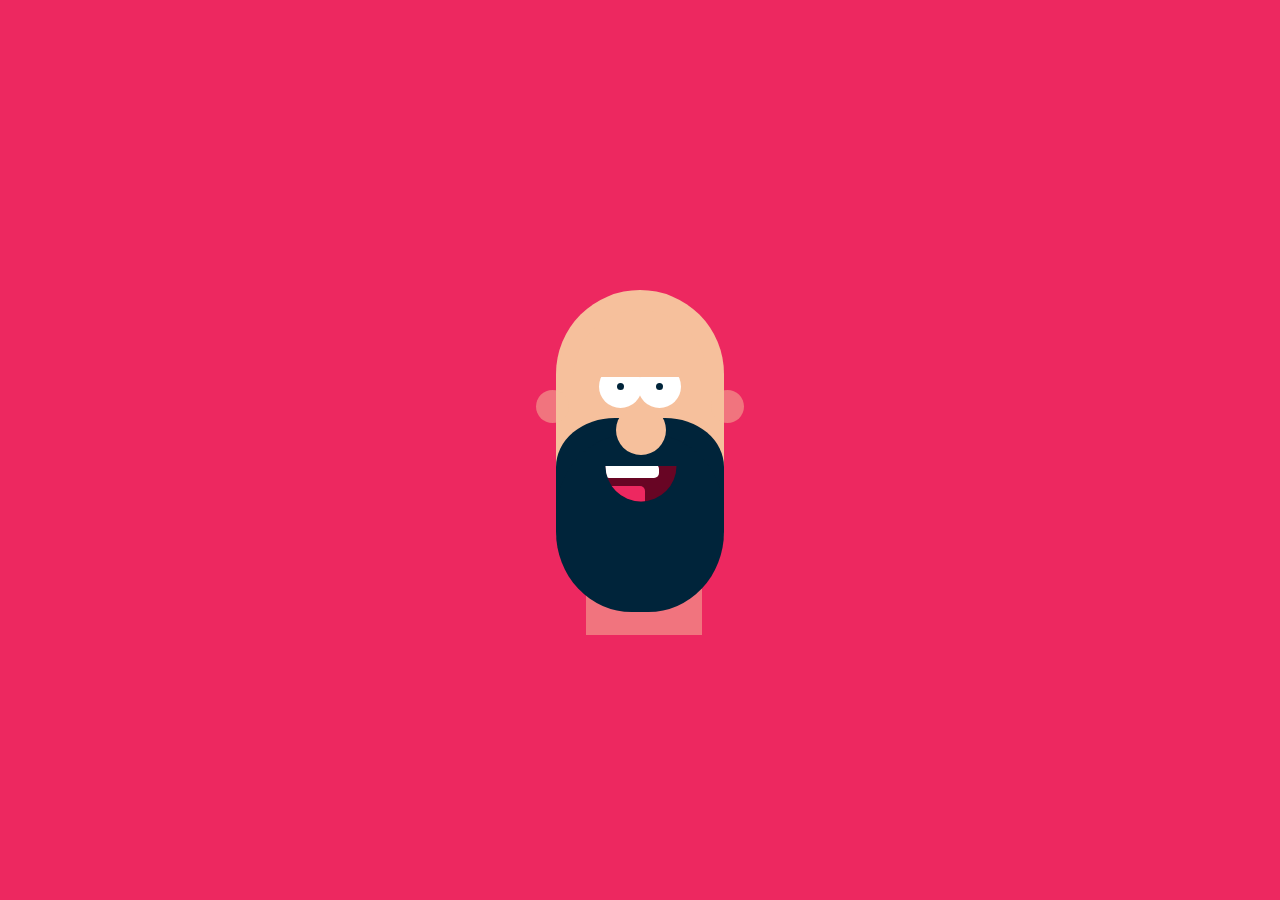
<file: index.html>
<!DOCTYPE html>
<html lang="en">
<head>
    <meta charset="UTF-8">
    <meta http-equiv="X-UA-Compatible" content="IE=edge">
    <meta name="viewport" content="width=device-width, initial-scale=1.0">
    <title>Document</title>
    <style>
        :root {
  --skin: #f6c09c;
  --background: #ed4042;
  --red: #ed2860;
  --dark-red: #680524;
  --black: #00243a;
  --white: #fff;
}

body {
    margin: 0;
    background: #ed2860;
}
.container {
    display: flex;
    justify-content: center;
    align-items: center;
    height: 100vh;
}
.cabeza {
  background: var(--skin);
  width: 168px;
  height: 320px;
  border-radius: 100px;
  position: relative;
  z-index: 3;
}

.frente {
  height: 87px;
  clip-path: circle(50% at 50% 100%);
  background: var(--skin);
  z-index: 15;
  position: relative;
}

.nariz {
  width: 50px;
  height: 50px;
  border-radius: 50%;
  background: var(--skin);
  position: absolute;
  left: 60px;
  top: 115px;
  z-index: 5;
}

.cuello {
  width: 116px;
  height: 95px;
  background: var(--skin);
  position: absolute;
  z-index: 1;
  top: 250px;
  left: 30px;
}

.ojo-izq {
  width: 43px;
  height: 43px;
  background: var(--white);
  position: absolute;
  left: 43px;
  top: 75px;
  border-radius: 50%;
}

.pupila-izq {
  width: 7px;
  height: 7px;
  background: var(--black);
  position: absolute;
  top: 18px;
  border-radius: 50%;
  left: 18px;
}

.ojo-der {
  width: 43px;
  height: 43px;
  background: var(--white);
  position: absolute;
  right: 43px;
  top: 75px;
  border-radius: 50%;
}

.pupila-der {
  width: 7px;
  height: 7px;
  background: var(--black);
  position: absolute;
  top: 18px;
  border-radius: 50%;
  left: 18px;
}

.barba-sup {
  position: absolute;
  width: 168px;
  height: 140px;
  top: 40%;
  border-radius: 35%;
  background: var(--black);
}

.barba-inf {
  position: absolute;
  width: 168px;
  height: 178px;
  top: 45%;
  border-radius: 45%;
  background: var(--black);
  z-index: 4;
}

.boca {
  clip-path: circle(50% at 50% 0%);
  width: 72px;
  height: 70px;
  background: var(--white);
  position: absolute;
  top: 176px;
  left: 49px;
  z-index: 100;
  background: var(--dark-red);
}

.lengua {
  width: 40px;
  height: 20px;
  top: 20px;
  z-index: 100;
  background: var(--red);
  position: relative;
  border-radius: 5px;
}

.dientes {
  width: 55px;
  height: 14px;
  top: -2px;
  left:-1px;
  z-index: 100;
  background: var(--white);
  position: absolute;
  border-radius: 5px;
}
.oreja-izq {
  width: 33px;
  height: 33px;
  background: var(--skin);
  border-radius: 50%;
  position: absolute;
  top: 100px;
  left: -20px;
  z-index: 2;
}

.oreja-der {
  width: 33px;
  height: 33px;
  background: var(--skin);
  border-radius: 50%;
  position: absolute;
  top: 100px;
  right: -20px;
  z-index: 2;
}

.borde-o {
  overflow: hidden;
}

.op5 {
  opacity: 0.5;
}
    </style>
</head>
<body class="body">
    <div class="container">
        <div class="cabeza">
            <div class="oreja-izq op5"></div>
            <div class="oreja-der op5"></div>
            <div class="frente"></div>
            <div class="ojo-izq">
              <div class="pupila-izq"></div>
          </div>
          <div class="ojo-der">
            <div class="pupila-der"></div>
          </div>
          <div class="nariz"></div>
          <div class="barba-sup"></div>
          <div class="barba-inf "></div>
          <div class="boca borde-o">
              <div class="lengua"></div>
              <div class="dientes"></div>
              <div class="lengua"></div>
          </div>
        <div class="cuello op5"></div>
        </div> 
      
      
      </div>
</body>
</html>
</file>
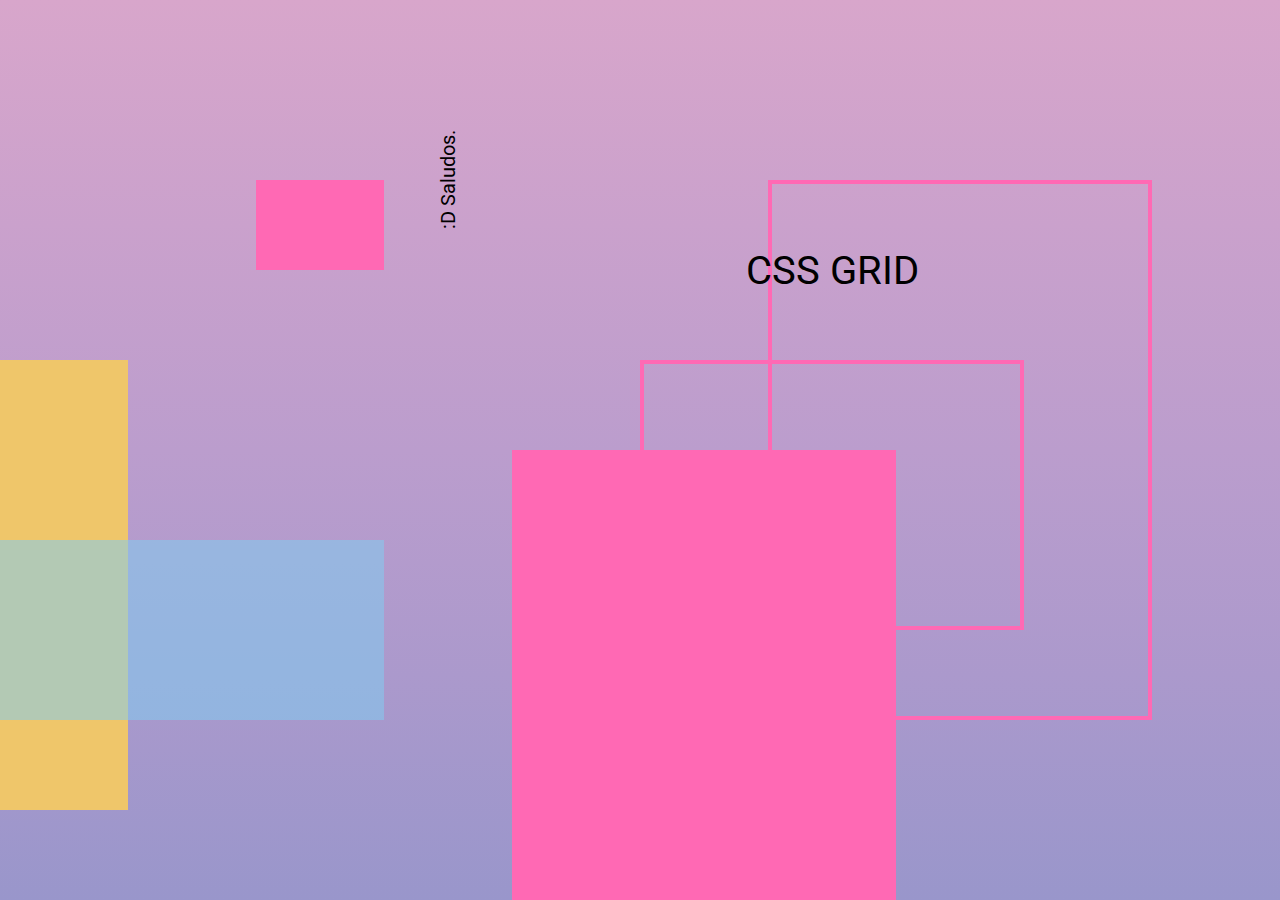
<file: proyects/index.html>
<!DOCTYPE html>
<html lang="en">
<head>
    <meta charset="UTF-8">
    <meta http-equiv="X-UA-Compatible" content="IE=edge">
    <meta name="viewport" content="width=device-width, initial-scale=1.0">
    <title>Document</title>
    <link rel="stylesheet" href="./style.css">
</head>
<body>
    <div class="container">
        <div class="item-1"></div>
        <div class="item-2"></div>
        <div class="item-3"></div>
        <div class="item-4"></div>
        <div class="item-5"></div>
        <div class="item-6">
          <p>CSS GRID</p>
        </div>
       <div class="item-7"></div>
           <div class="item-8"><p>:D Saludos.</p></div>
       </div>
</body>
</html>
</file>
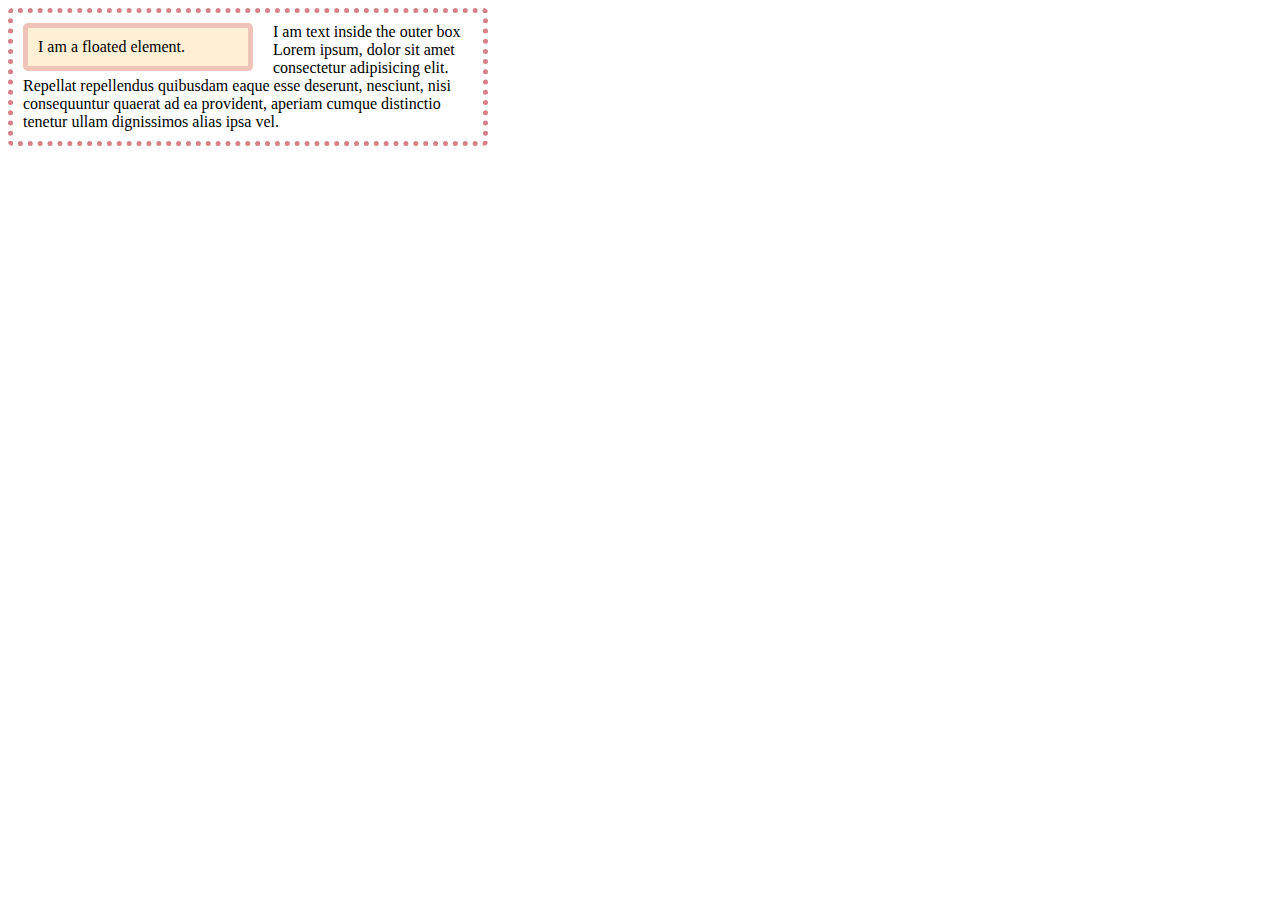
<file: quizz.html>
<!DOCTYPE html>
<html lang="en">
<head>
    <meta charset="UTF-8">
    <meta http-equiv="X-UA-Compatible" content="IE=edge">
    <meta name="viewport" content="width=device-width, initial-scale=1.0">
    <title>Document</title>
    <link rel="stylesheet" href="./stylez.css">
</head>
<body>
    <div class="outer">
        <div class="float"> I am a floated element.</div>
        I am text inside the outer box Lorem ipsum, dolor sit amet consectetur adipisicing elit. Repellat repellendus quibusdam eaque esse deserunt, nesciunt, nisi consequuntur quaerat ad ea provident, aperiam cumque distinctio tenetur ullam dignissimos alias ipsa vel.

    </div>
</body>
</html>
</file>
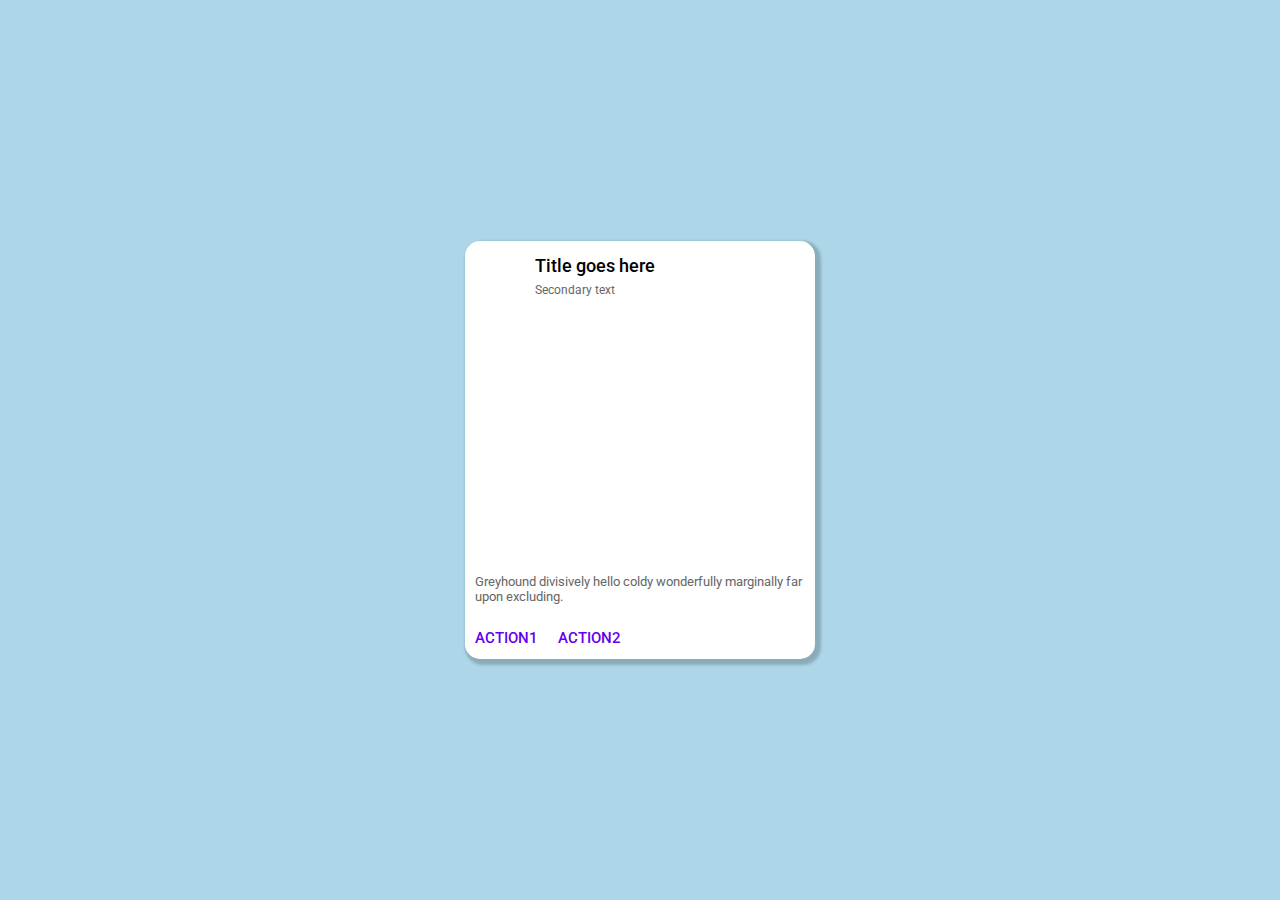
<file: proyects/proyect.html>
<!DOCTYPE html>
<html lang="en">
<head>
    <meta charset="UTF-8">
    <meta http-equiv="X-UA-Compatible" content="IE=edge">
    <meta name="viewport" content="width=device-width, initial-scale=1.0">
    <title>Document</title>
    <link rel="stylesheet" href="./style-proyect.css">
</head>
<body>
    <div class="card">
        <div class="card__title">
          <div class="card__title__avatar"></div>
          <h2 class="card__title__text">Title goes here</h2>
          <small class="card__title__subtext">Secondary text</small>
        </div>
        <figure class="card__media"></figure>
        <p class="card__post__text">Greyhound divisively hello coldy wonderfully marginally far upon excluding.
        </p>
        <div class="card__actions" role="group">
          <button type="button" class="card__actions__btn">Action1</button>
          <button type="button" class="card__actions__btn">Action2</button>
          <div></div>
          <div></div>
          <i class="fas fa-heart card__actions__icon"></i>
          <i class="fas fa-share-alt card__actions__icon"></i>
        </div>
      </div>
</body>
</html>
</file>
<file: proyects/style.css>
@import url('https://fonts.googleapis.com/css2?family=Roboto:wght@700&display=swap');

:root {
  --blue: #81ccf1;
  --yellow: #efc66a;
  --pink: #d8a6cb;
  --dark-pink: #c59ece;
  --purple: #9996cb;
}

body {
  font-family: 'Roboto', sans-serif;
  background-image: linear-gradient(to top, #9996cb, #ab99cc, #bb9dcd, #caa1cc, #d8a6cb);
  margin: 0;
  height: 100vh;
}

.container {
  display: grid;
  grid-template: repeat(10, 1fr) / repeat(10, 1fr);
  height: 100vh;
}
.item-1 {
  background: var(--yellow);
  grid-column: 1 / 2;
  grid-row: 5 / 10;
}
.item-2 {
  background: var(--blue);
  grid-column: 1 / 4;
  grid-row: 7 / 9;
  opacity: 55%;
}
.item-3 {
  background: hotpink;
  grid-column: 5 / 8;
  grid-row: 6 / 11;
}
.item-4 {
  border: 4px solid hotpink;
  grid-column: 6 / 9;
  grid-row: 5 / 8;
}
.item-5 {
  border: 4px solid hotpink;
  grid-column: 7 / 10;
  grid-row: 3 / 9;
}
.item-6 {
  font-size: 40px;
  grid-column: 6 / 9;
  grid-row: 3 / 5;
  display: grid;
  justify-items: center;
  align-items: center;  
}
.item-6 p {
  margin: 0;
}
.item-7 {
  background: hotpink;
  grid-column: 3 / 4;
  grid-row: 3 / 4;
}
.item-8 {
  font-size: 20px;
  display: grid;
  grid-column-start: 4;
  grid-row: 2 / 4;
  transform: rotate(180deg);
  writing-mode: vertical-lr;
  justify-items: center;
  align-items: center;
}
</file>
<file: stylez.css>
.outer {
    border: 5px dotted rgb(214, 129, 137);
    border-radius: 5px;
    width: 450px;
    padding: 10px;
    margin-bottom: 40px;
    overflow: auto;
}

.float {
    padding: 10px;
    border: 5px solid rgba(214, 129, 137, .4);
    border-radius: 5px;
    background-color: papayawhip;
    float: left;
    width: 200px;
    margin: 0 20px 0 0;
    
}
</file>
<file: proyects/style-proyect.css>
@import url("https://fonts.googleapis.com/css2?family=Roboto:wght@100;300;400;500;700&display=swap");
:root {
  --action-btn: #6500ee;
  --bg: #add7e8;
  --card-bg: #ffffff;
  --sub-text-color: #666666;
  --icon-color: #757575;
  --font: "Roboto", sans-serif;
}

html {
  box-sizing: border-box;
}

*,
*::before,
*::after {
  box-sizing: inherit;
  margin: 0;
}

body {
  background-color: var(--bg);
  display: grid;
  place-content: center;
  height: 100vh;
}

.card {
  background-color: var(--card-bg);
  border-radius: 15px;
  box-shadow: 3px 3px 3px 3px rgba(0, 0, 0, 0.2);
  display: grid;
  grid-template-rows: auto minmax(250px, 50%) auto 10%;
  height: auto;
  width: 350px;
}

.card__title {
  display: flex;
  flex-flow: column wrap;
  font-family: var(--font);
  justify-content: space-around;
  align-content: start;
  padding: 10px 0;
  height: 70px;
}

.card__title__avatar {
  background-image: url("https://cdn.shopify.com/s/files/1/0236/0279/collections/DSCF9751_1_1024x792.jpg");
  background-position: center;
  background-repeat: no-repeat;
  background-size: cover;
  border-radius: 50%;
  margin: 0 10px;
  height: 100%;
  width: 50px;
}

.card__title__text {
  font-size: 18px;
  font-weight: 500;
  margin: 0;
}

.card__title__subtext {
  color: var(--sub-text-color);
  font-size: 11.5px;
}

.card__media {
  background-image: url("https://wallpaperaccess.com/full/4023772.jpg");
  background-position: center;
  background-repeat: no-repeat;
  background-size: cover;
}

.card__post__text {
  color: var(--sub-text-color);
  font-family: var(--font);
  font-size: 13px;
  padding: 10px;
}

.card__actions {
  display: grid;
  grid-template-columns: repeat(6, 1fr);
  gap: 20px;
  align-content: center;
  justify-content: end;
  padding: 15px 10px 15px;
}

.card__actions__btn {
  background-color: var(--card-bg);
  border: none;
  color: var(--action-btn);
  font-family: var(--font);
  font-size: 15px;
  font-weight: 500;
  padding: 0px;
  text-transform: uppercase;
  width: max-content;
}

.card__actions__icon {
  color: var(--icon-color);
  font-size: 20px;
}

.card__actions__icon:first-child {
  grid-column-start: 5;
}
</file>
